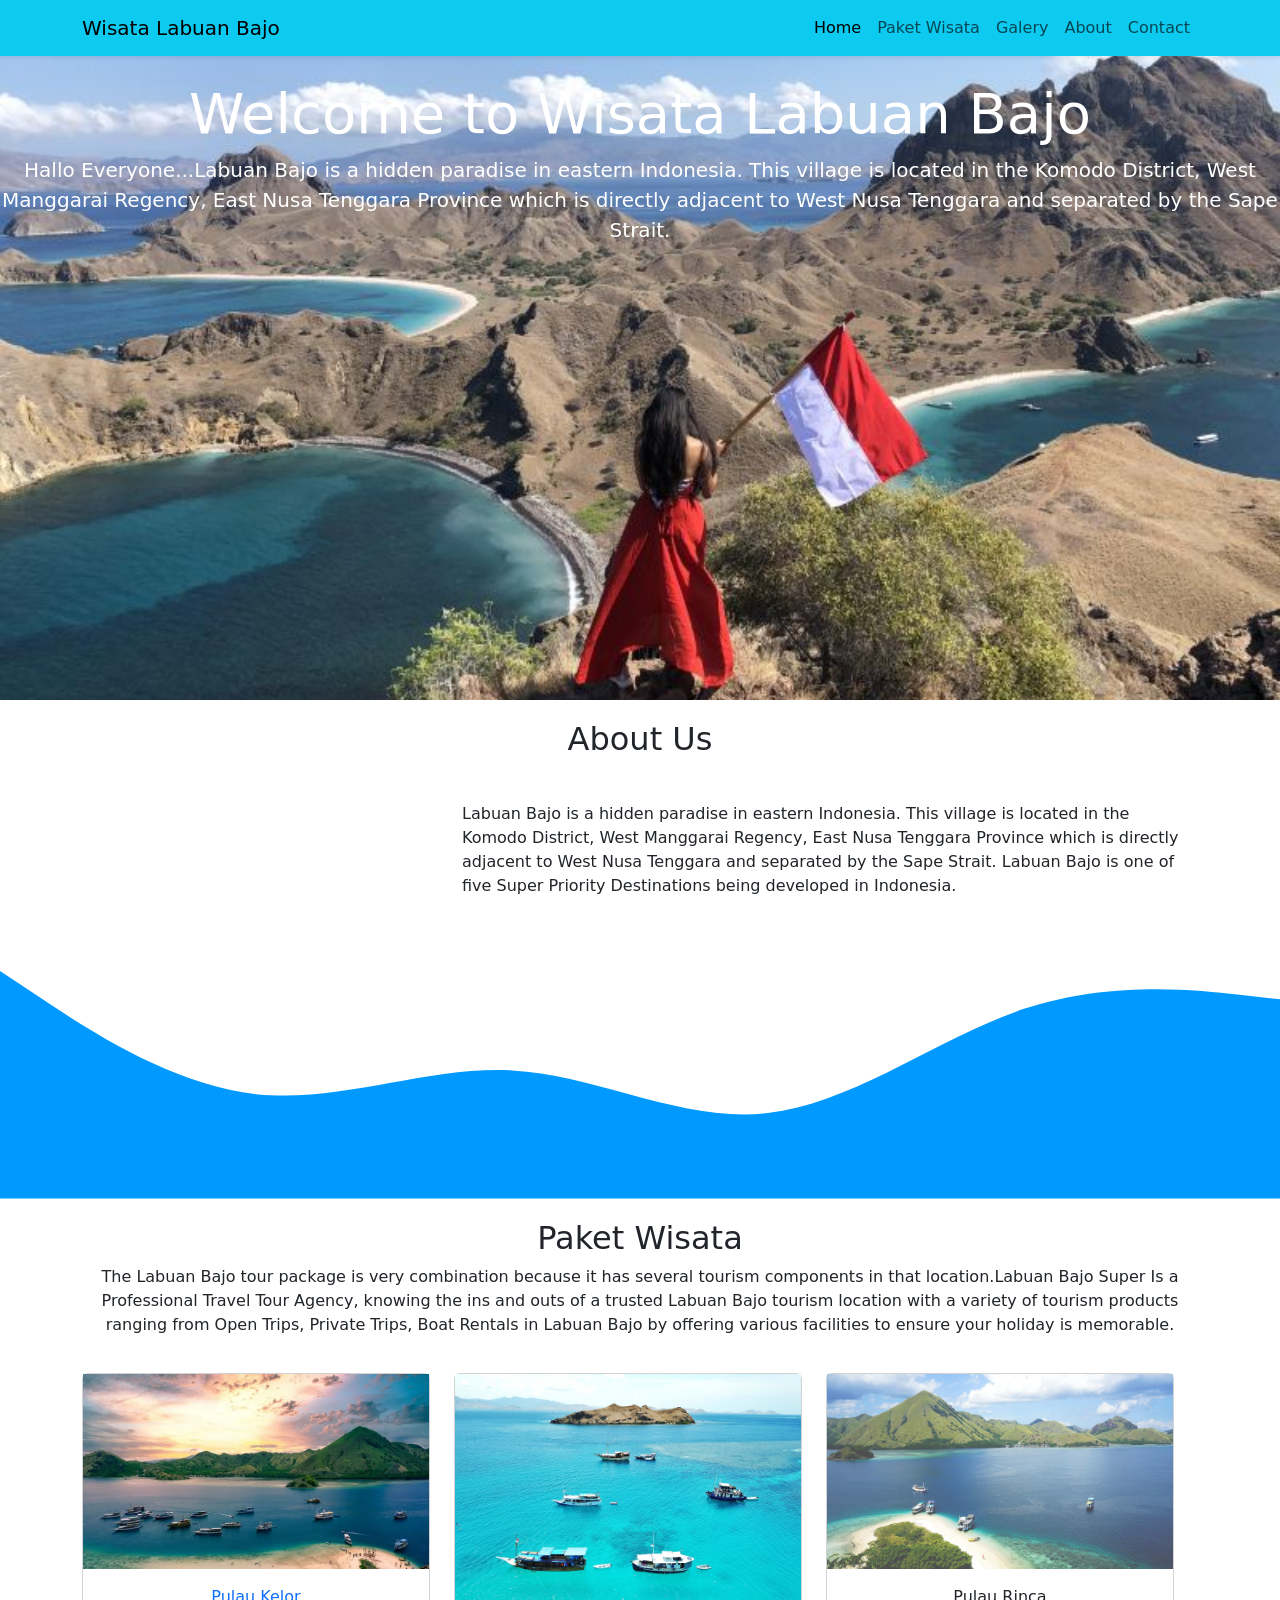
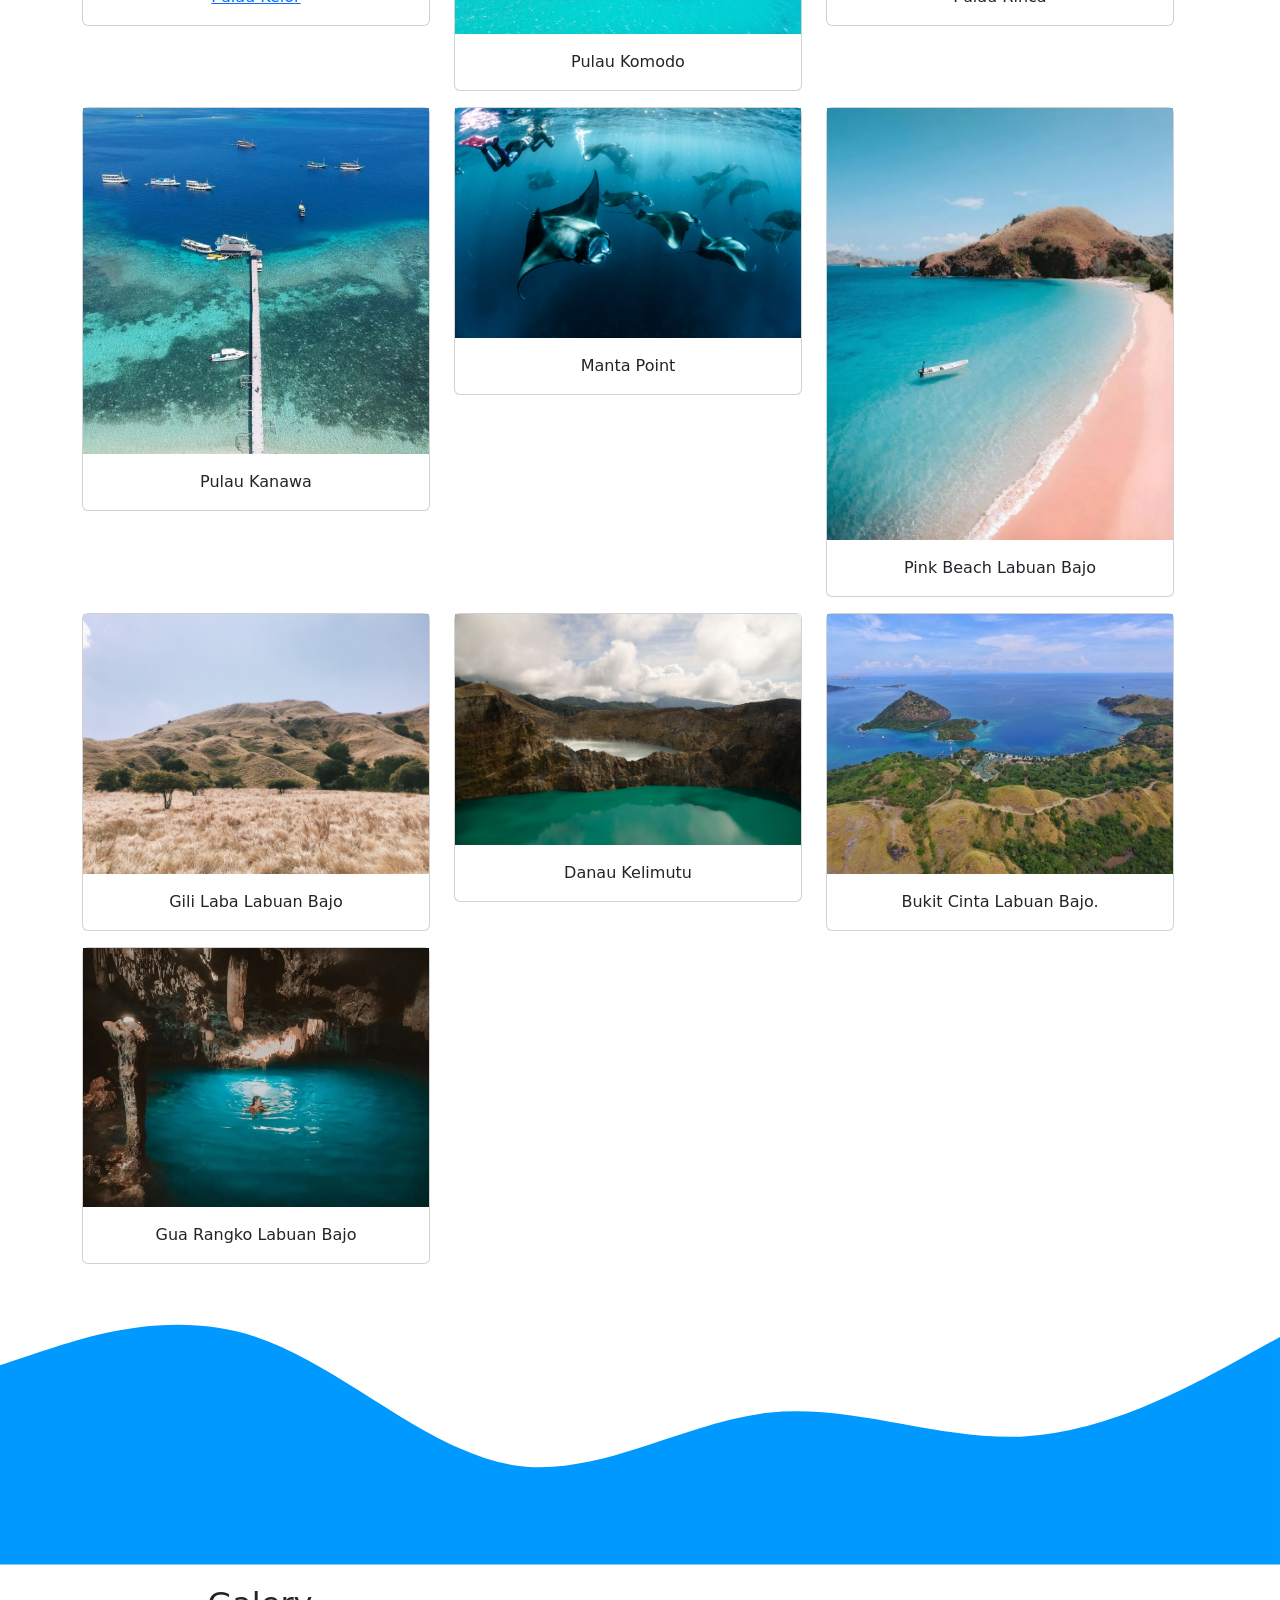
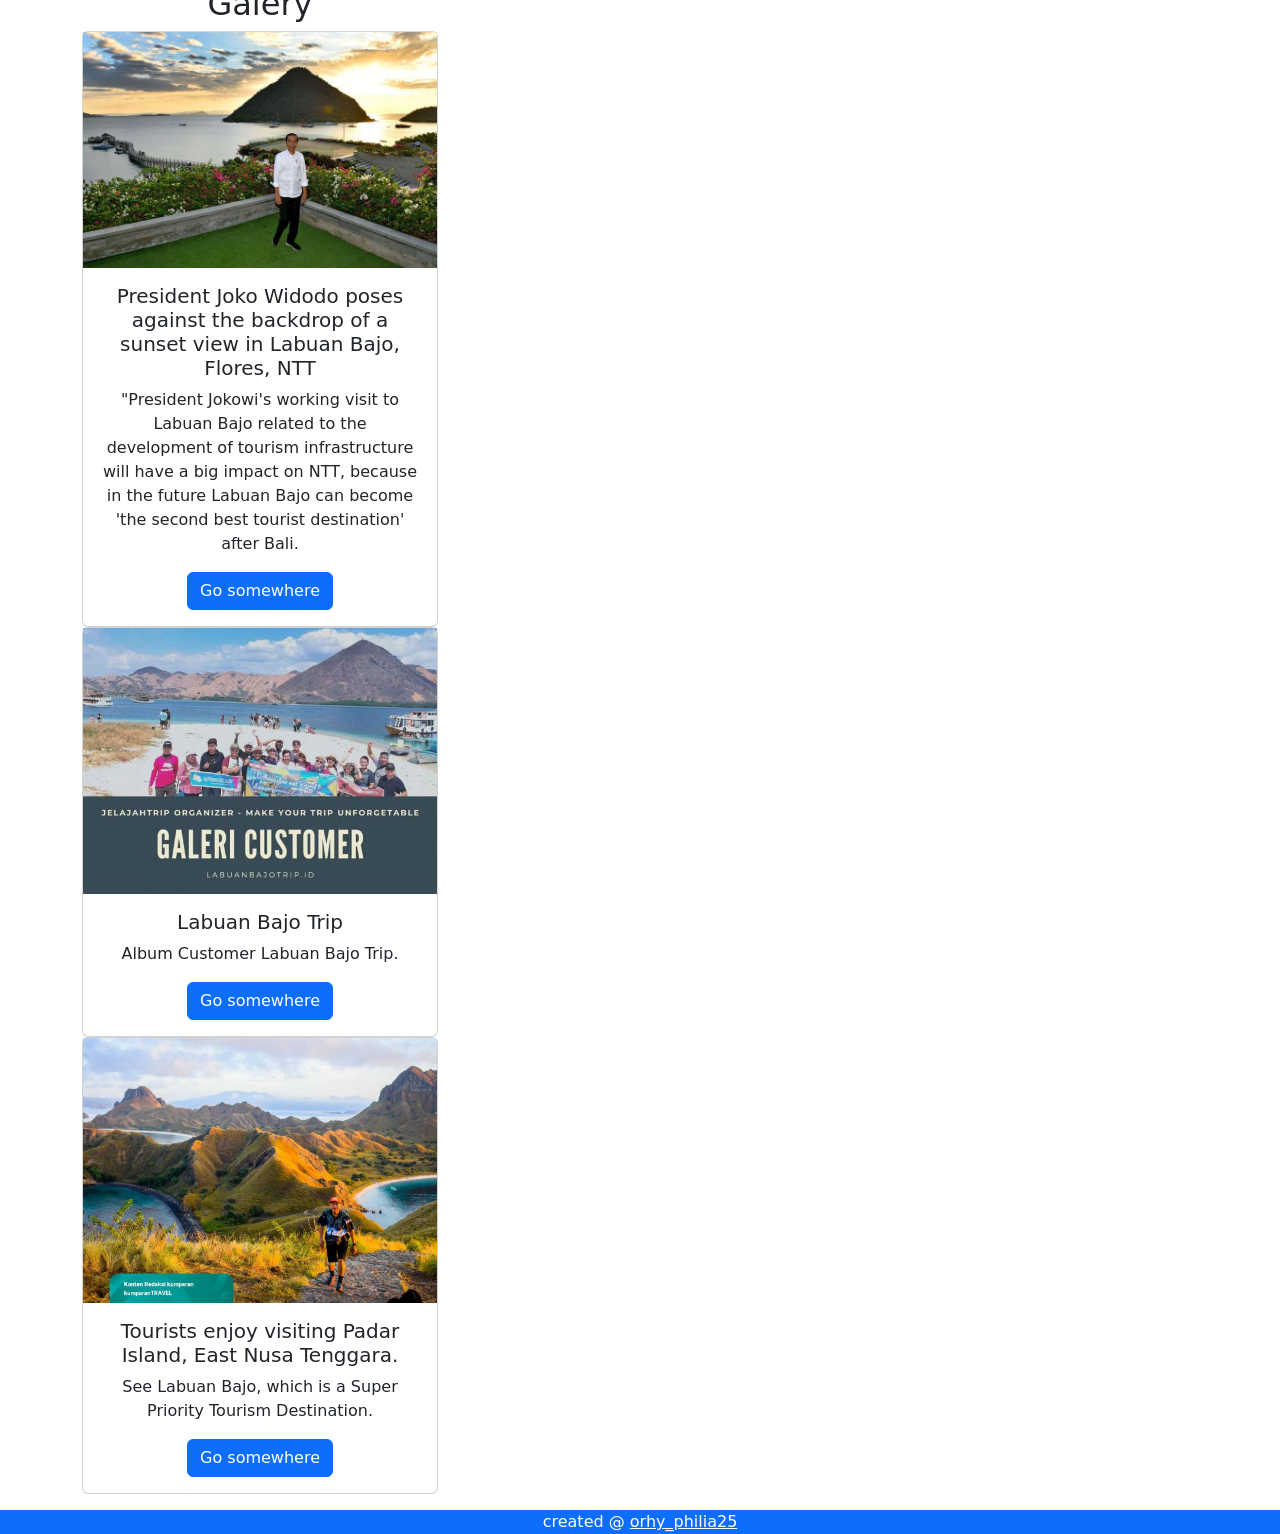
<file: index.html>
<!doctype html>
<html lang="en">
  <head>
    <!-- Required meta tags -->
    <meta charset="utf-8">
    <meta name="viewport" content="width=device-width, initial-scale=1">

    <!-- Bootstrap CSS -->
    <link href="https://cdn.jsdelivr.net/npm/bootstrap@5.0.2/dist/css/bootstrap.min.css" rel="stylesheet" integrity="sha384-EVSTQN3/azprG1Anm3QDgpJLIm9Nao0Yz1ztcQTwFspd3yD65VohhpuuCOmLASjC" crossorigin="anonymous">

<!-- bootstrap icons -->
<link rel="stylesheet" href="https://cdn.jsdelivr.net/npm/bootstrap-icons@1.10.4/font/bootstrap-icons.css">


<!-- my css -->
<link rel="stylesheet" href="style.css">

<!-- end css -->


    <title>Wisata Labuan Bajo</title>
  </head>
  <body id="Home">

    <!-- navbar -->
    <nav class="navbar navbar-expand-lg navbar-light bg-info shadow-sm fixed-top">
        <div class="container">
          <a class="navbar-brand" href="#">Wisata Labuan Bajo</a>
          <button class="navbar-toggler" type="button" data-bs-toggle="collapse" data-bs-target="#navbarNav" aria-controls="navbarNav" aria-expanded="false" aria-label="Toggle navigation">
            <span class="navbar-toggler-icon"></span>
          </button>
          <div class="collapse navbar-collapse" id="navbarNav">
            <ul class="navbar-nav ms-auto">
              <li class="nav-item">
                <a class="nav-link active" aria-current="page" href="#home">Home</a>
              </li>
              <li class="nav-item">
                <a class="nav-link" href="#paket_Wisata">Paket Wisata</a>
              </li>
                <a class="nav-link" href="#galery">Galery</a>
            </li class="nav-item">
                <a class="nav-link" href="#about">About</a>
                <li>
               <li class="nav-item">
                <a class="nav-link" href="#contact">Contact</a>
                </li>
            </ul>
          </div>
        </div>
      </nav>
    <!-- end navbar -->

    <!-- jumbotron -->
    <section class="jumbotron text-center">
        <h1 class="display-4">Welcome to Wisata Labuan Bajo</h1>
        <p class="lead">Hallo Everyone...Labuan Bajo is a hidden paradise in eastern Indonesia. This village is located in the Komodo District, West Manggarai Regency, East Nusa Tenggara Province which is directly adjacent to West Nusa Tenggara and separated by the Sape Strait.</p>
    </section>
    <!-- end jumbotron -->

    <!-- About -->
    <section id="about">
      <div class="container">
        <div class="row text-center mb-3">
          <div class="col">
            <h2> About Us</h2>
          </div>
        </div>
        <div class="row justify-content-center">
          <div class="col-md-4">
            <p></p>
          </div>
          <div class="col-md">
            <p>
              Labuan Bajo is a hidden paradise in eastern Indonesia. This village is located in the Komodo District, West Manggarai Regency, East Nusa Tenggara Province which is directly adjacent to West Nusa Tenggara and separated by the Sape Strait. Labuan Bajo is one of five Super Priority Destinations being developed in Indonesia.
            </p>
          </div>    
      </div>
      </section>
        <svg xmlns="http://www.w3.org/2000/svg" viewBox="0 0 1440 320"><path fill="#0099ff" fill-opacity="1" d="M0,64L48,96C96,128,192,192,288,202.7C384,213,480,171,576,176C672,181,768,235,864,224C960,213,1056,139,1152,106.7C1248,75,1344,85,1392,90.7L1440,96L1440,320L1392,320C1344,320,1248,320,1152,320C1056,320,960,320,864,320C768,320,672,320,576,320C480,320,384,320,288,320C192,320,96,320,48,320L0,320Z"></path></svg>
    <!-- end About-->

    <!-- Paket wisata-->
    <section id="paket_Wisata">
      <div class="container text-center">
        <div class="row">
          <div class="col">
            <h2>Paket Wisata</h2>
            <p>
              The Labuan Bajo tour package is very combination because it has several tourism components in that location.Labuan Bajo Super Is a Professional Travel Tour Agency, knowing the ins and outs of a trusted Labuan Bajo tourism location with a variety of tourism products ranging from Open Trips, Private Trips, Boat Rentals in Labuan Bajo by offering various facilities to ensure your holiday is memorable.
            </p>
          </div>
      <div class="row">
        <div class="col-md-4 mb-3">
          <div class="card">
            <img src="image/foto 3.webp">
            
            <div class="card-body">
              <a href="https://id.wikipedia.org/wiki/Pulau_Kelor" target="_blank">
                <p class="card-text">Pulau Kelor<i></i>
                </p>
              </a>
            </div>
      </div>
        </div>
          <div class="col-md-4 mb-3">
            <div class="card">
             <img src="image/foto 1.jpg">
              <div class="card-body">
                <p class="card-text">Pulau Komodo</p>
              </div>
        </div>
        </div>
         
        <div class="col-md-4 mb-3">
          <div class="card">
             <img src="image/foto 2.jpg">
              <div class="card-body">
                  <p class="card-text">Pulau Rinca</p>
                </div>
          </div>
          </div>

        <div class="col-md-4 mb-3">
         <div class="card">
          <img src="image/foto 4.webp">
            <div class="card-body">
                    <p class="card-text">Pulau Kanawa</p>
                </div>
        </div>
        </div>
                <div class="col-md-4 mb-3">
                  <div class="card">
                    <img src="image/foto 5.jpg">
                    <div class="card-body">
                      <p class="card-text">Manta Point</p>
                    </div>
                  </div>
                  </div>
                  <div class="col-md-4 mb-3">
                    <div class="card">
                      <img src="image/foto 6.webp">
                      <div class="card-body">
                        <p class="card-text">Pink Beach Labuan Bajo</p>
                      </div>
                    </div>
                    </div>
                    <div class="col-md-4 mb-3">
                      <div class="card">
                        <img src="image/foto 7.jpg">
                        <div class="card-body">
                          <p class="card-text">Gili Laba Labuan Bajo</p>
                        </div>
                      </div>
                      </div>
                      <div class="col-md-4 mb-3">
                        <div class="card">
                          <img src="image/foto 8.jpg">
                          <div class="card-body">
                            <p class="card-text">Danau Kelimutu</p>
                          </div>
                        </div>
                        </div>
                        <div class="col-md-4 mb-3">
                          <div class="card">
                            <img src="image/foto 9.webp">
                            <div class="card-body">
                              <p class="card-text">Bukit Cinta Labuan Bajo.</p>
                            </div>
                          </div>
                          </div>
                          <div class="col-md-4 mb-3">
                            <div class="card">
                              <img src="image/foto 10.webp">
                              <div class="card-body">
                                <p class="card-text">Gua Rangko Labuan Bajo</p>
                              </div>
                            </div>
                            </div>
                          </div>
                        </div>
                      </section>
                      <svg xmlns="http://www.w3.org/2000/svg" viewBox="0 0 1440 320"><path fill="#0099ff" fill-opacity="1" d="M0,96L48,80C96,64,192,32,288,64C384,96,480,192,576,208C672,224,768,160,864,149.3C960,139,1056,181,1152,176C1248,171,1344,117,1392,90.7L1440,64L1440,320L1392,320C1344,320,1248,320,1152,320C1056,320,960,320,864,320C768,320,672,320,576,320C480,320,384,320,288,320C192,320,96,320,48,320L0,320Z"></path></svg>
             <!-- end Paket wisata-->

             <!-- Galery -->
    <section id="galeri">
      <div class="container text-center">
        <div class="row">
          <div class="col-md-4 mb-3">
            <h2>Galery</h2>
            <div class="card">
              <img src="image/galery.jpg">
                <div class="card-body">
                  <h5 class="card-title">President Joko Widodo poses against the backdrop of a sunset view in Labuan Bajo, Flores, NTT</h5> 
                  <p class="card-text">"President Jokowi's working visit to Labuan Bajo related to the development of tourism infrastructure will have a big impact on NTT, because in the future Labuan Bajo can become 'the second best tourist destination' after Bali.</p>
                  <a href="https://travel.kompas.com/read/2019/07/12/105800527/labuan-bajo-bisa-jadi-destinasi-wisata-terbaik" class="btn btn-primary">Go somewhere</a>
                </div>
            </div>
            <div class="card">
              <img src="image/galeri 2.jpg">
              <div class="card-body">
                <h5 class="card-title">Labuan Bajo Trip</h5>
                <p class="card-text">Album Customer Labuan Bajo Trip.</p>
                <a href="https://labuanbajotrip.id/galeri/" class="btn btn-primary">Go somewhere</a>
              </div>
            </div>
            <div class="card">
              <img src="image/galeri 3.jpg">
              <div class="card-body">
                <h5 class="card-title">Tourists enjoy visiting Padar Island, East Nusa Tenggara.</h5>
                <p class="card-text">See Labuan Bajo, which is a Super Priority Tourism Destination.</p>
                <a href="https://kumparan.com/kumparantravel/foto-melihat-labuan-bajo-yang-jadi-destinasi-wisata-super-prioritas-1w4fa3e5fkf" class="btn btn-primary">Go somewhere</a>
              </div>
            </div>
          </div>
          </div> 
        </div> 
        <section>
              <!-- end Galery -->
             
              <!-- footer -->
                <footer class="bg-primary text-white text-center">
                     created @ <a href="https://instagram.com/orhy_philia25" class="text-white few-bold">orhy_philia25</a>
                </footer> 
             <!-- end footer -->

    <script src="https://cdn.jsdelivr.net/npm/bootstrap@5.0.2/dist/js/bootstrap.bundle.min.js" integrity="sha384-MrcW6ZMFYlzcLA8Nl+NtUVF0sA7MsXsP1UyJoMp4YLEuNSfAP+JcXn/tWtIaxVXM" crossorigin="anonymous"></script>
  </body>
</html>
</file>
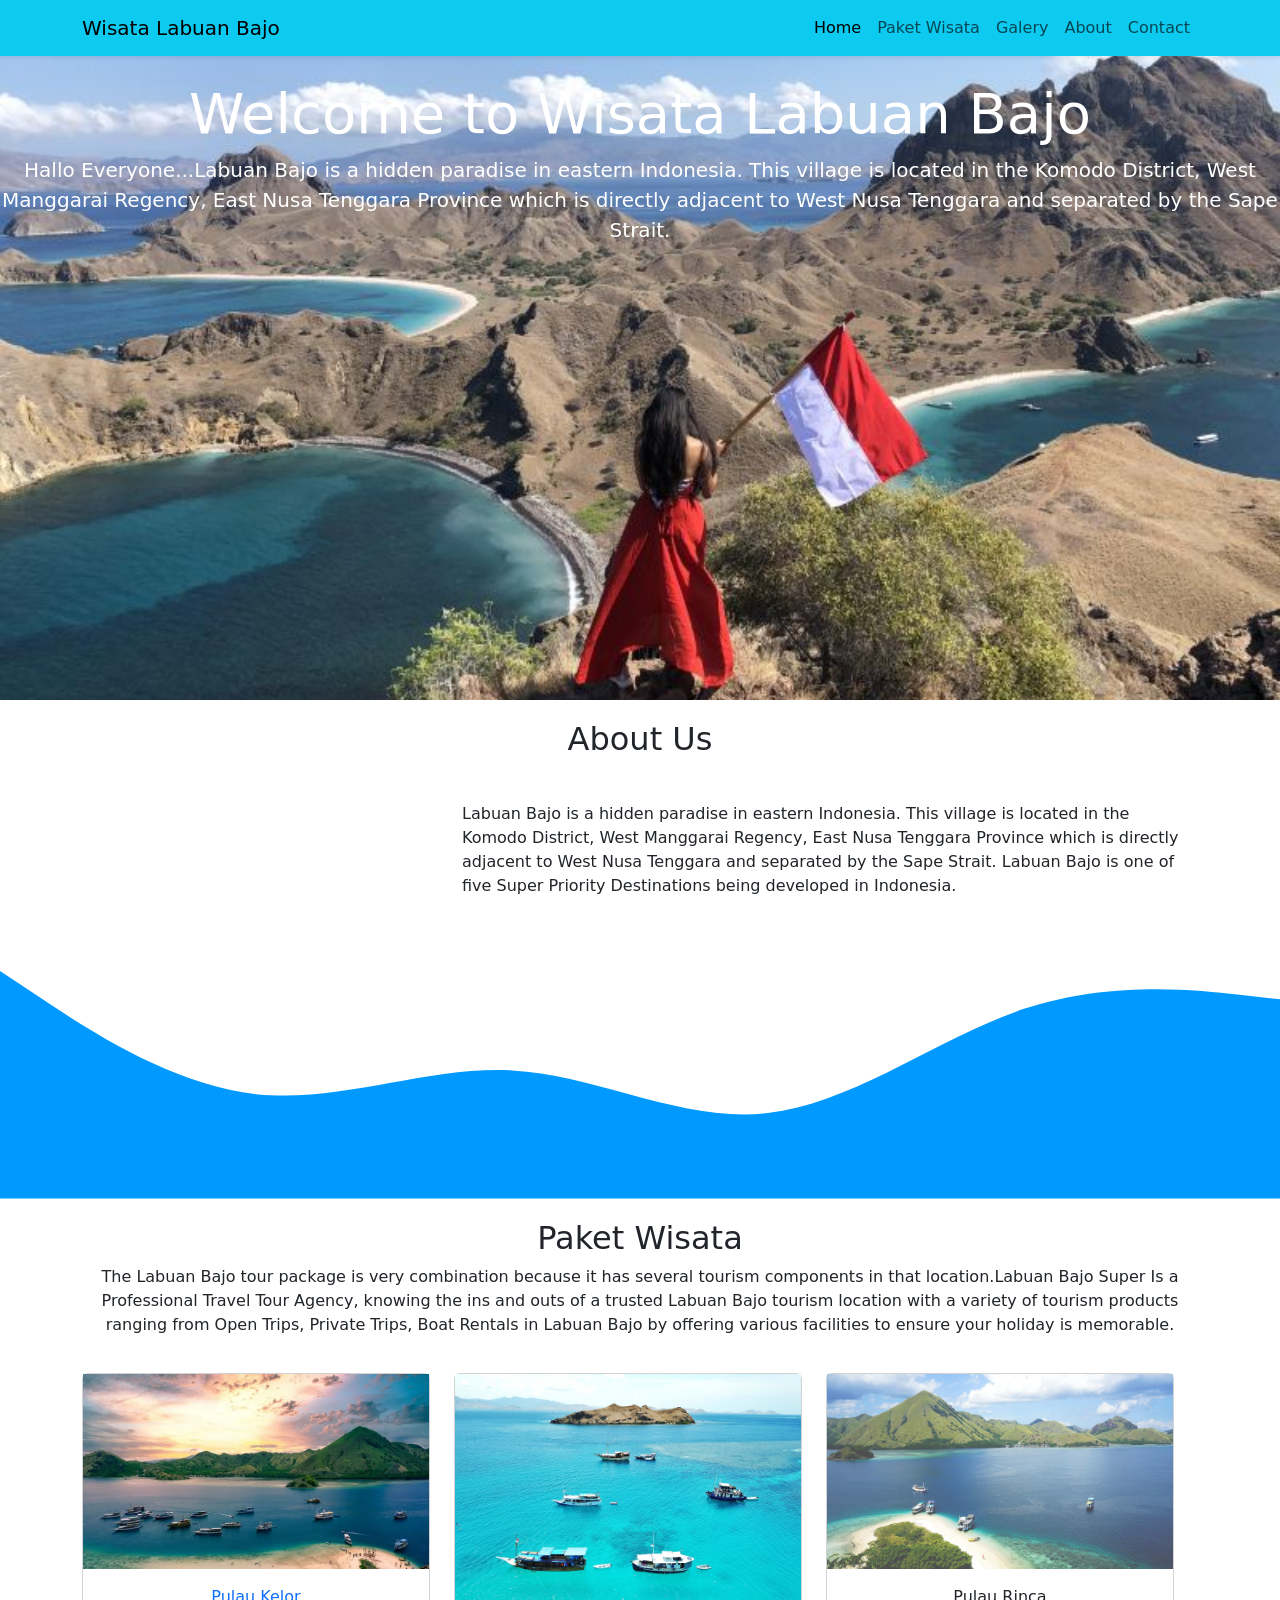
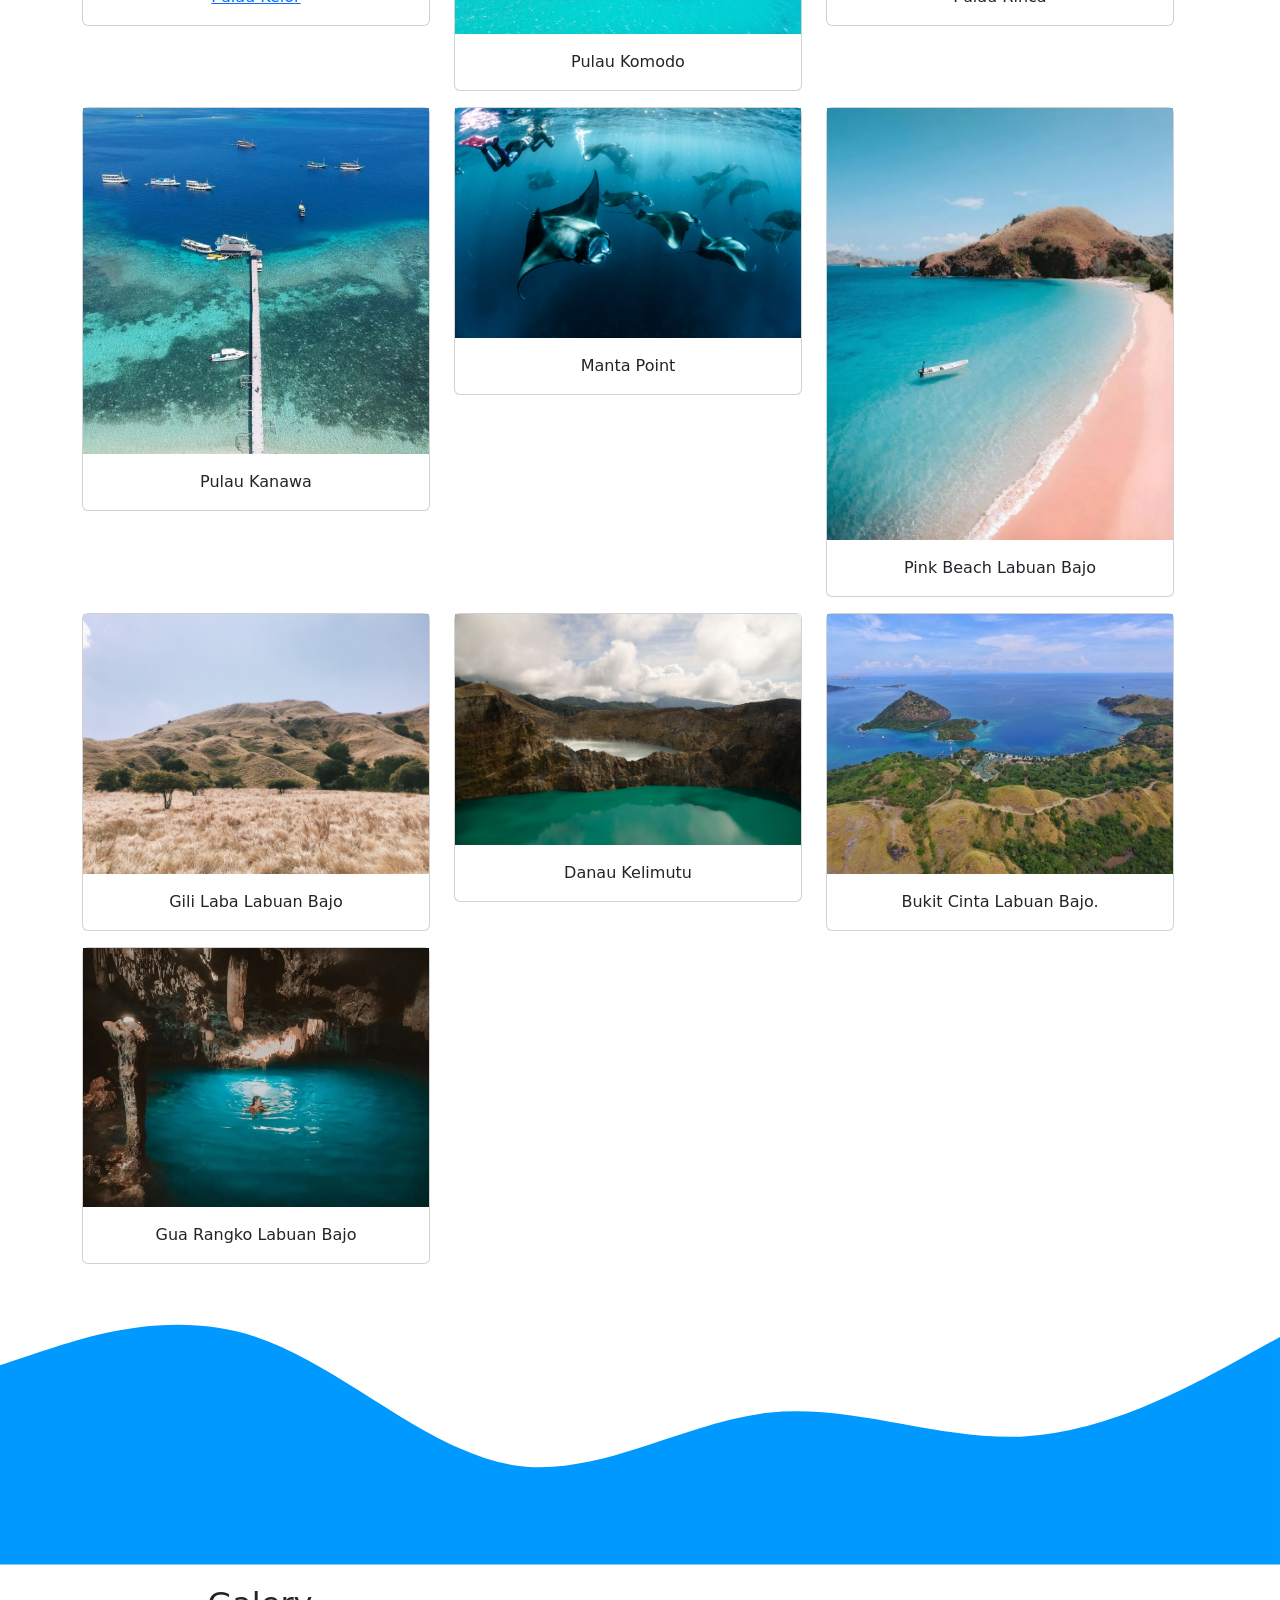
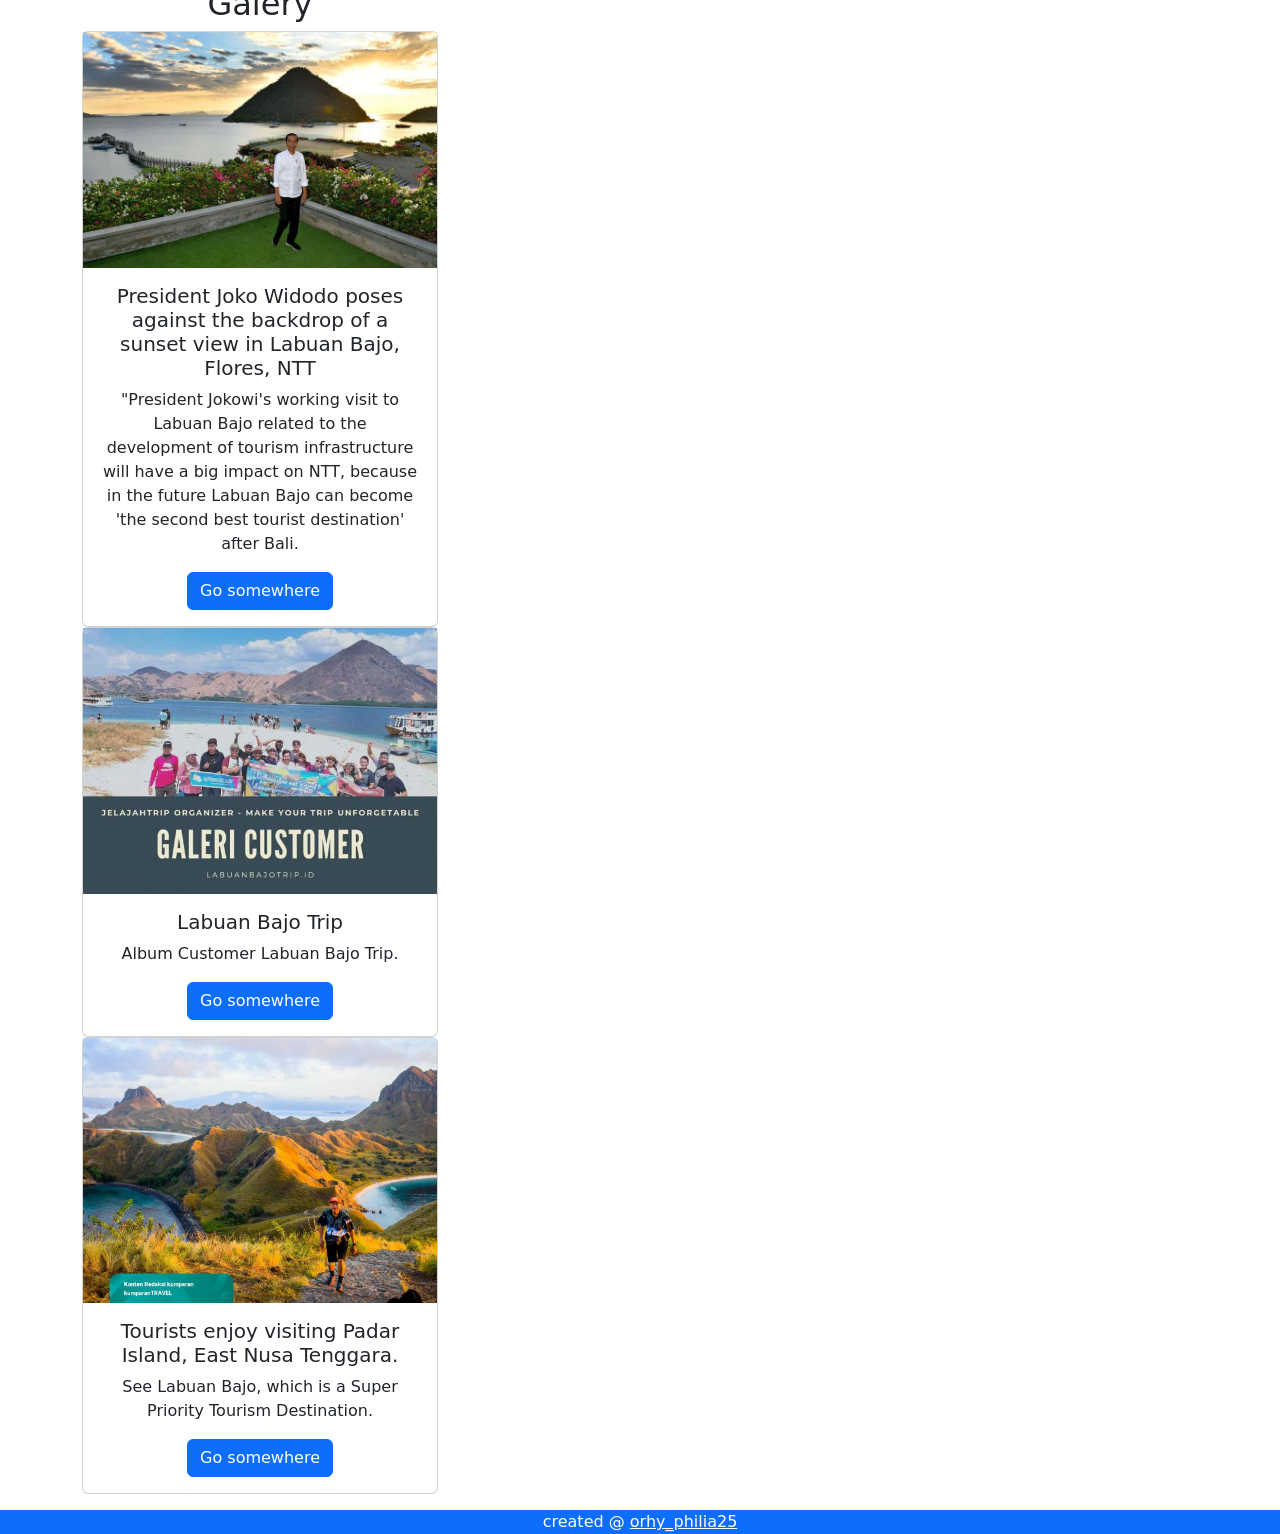
<file: wisata.html>
<!doctype html>
<html lang="en">
  <head>
    <!-- Required meta tags -->
    <meta charset="utf-8">
    <meta name="viewport" content="width=device-width, initial-scale=1">

    <!-- Bootstrap CSS -->
    <link href="https://cdn.jsdelivr.net/npm/bootstrap@5.0.2/dist/css/bootstrap.min.css" rel="stylesheet" integrity="sha384-EVSTQN3/azprG1Anm3QDgpJLIm9Nao0Yz1ztcQTwFspd3yD65VohhpuuCOmLASjC" crossorigin="anonymous">

<!-- bootstrap icons -->
<link rel="stylesheet" href="https://cdn.jsdelivr.net/npm/bootstrap-icons@1.10.4/font/bootstrap-icons.css">


<!-- my css -->
<link rel="stylesheet" href="style.css">

<!-- end css -->


    <title>Wisata Labuan Bajo</title>
  </head>
  <body id="Home">

    <!-- navbar -->
    <nav class="navbar navbar-expand-lg navbar-light bg-info shadow-sm fixed-top">
        <div class="container">
          <a class="navbar-brand" href="#">Wisata Labuan Bajo</a>
          <button class="navbar-toggler" type="button" data-bs-toggle="collapse" data-bs-target="#navbarNav" aria-controls="navbarNav" aria-expanded="false" aria-label="Toggle navigation">
            <span class="navbar-toggler-icon"></span>
          </button>
          <div class="collapse navbar-collapse" id="navbarNav">
            <ul class="navbar-nav ms-auto">
              <li class="nav-item">
                <a class="nav-link active" aria-current="page" href="#home">Home</a>
              </li>
              <li class="nav-item">
                <a class="nav-link" href="#paket_Wisata">Paket Wisata</a>
              </li>
                <a class="nav-link" href="#galery">Galery</a>
            </li class="nav-item">
                <a class="nav-link" href="#about">About</a>
                <li>
               <li class="nav-item">
                <a class="nav-link" href="#contact">Contact</a>
                </li>
            </ul>
          </div>
        </div>
      </nav>
    <!-- end navbar -->

    <!-- jumbotron -->
    <section class="jumbotron text-center">
        <h1 class="display-4">Welcome to Wisata Labuan Bajo</h1>
        <p class="lead">Hallo Everyone...Labuan Bajo is a hidden paradise in eastern Indonesia. This village is located in the Komodo District, West Manggarai Regency, East Nusa Tenggara Province which is directly adjacent to West Nusa Tenggara and separated by the Sape Strait.</p>
    </section>
    <!-- end jumbotron -->

    <!-- About -->
    <section id="about">
      <div class="container">
        <div class="row text-center mb-3">
          <div class="col">
            <h2> About Us</h2>
          </div>
        </div>
        <div class="row justify-content-center">
          <div class="col-md-4">
            <p></p>
          </div>
          <div class="col-md">
            <p>
              Labuan Bajo is a hidden paradise in eastern Indonesia. This village is located in the Komodo District, West Manggarai Regency, East Nusa Tenggara Province which is directly adjacent to West Nusa Tenggara and separated by the Sape Strait. Labuan Bajo is one of five Super Priority Destinations being developed in Indonesia.
            </p>
          </div>    
      </div>
      </section>
        <svg xmlns="http://www.w3.org/2000/svg" viewBox="0 0 1440 320"><path fill="#0099ff" fill-opacity="1" d="M0,64L48,96C96,128,192,192,288,202.7C384,213,480,171,576,176C672,181,768,235,864,224C960,213,1056,139,1152,106.7C1248,75,1344,85,1392,90.7L1440,96L1440,320L1392,320C1344,320,1248,320,1152,320C1056,320,960,320,864,320C768,320,672,320,576,320C480,320,384,320,288,320C192,320,96,320,48,320L0,320Z"></path></svg>
    <!-- end About-->

    <!-- Paket wisata-->
    <section id="paket_Wisata">
      <div class="container text-center">
        <div class="row">
          <div class="col">
            <h2>Paket Wisata</h2>
            <p>
              The Labuan Bajo tour package is very combination because it has several tourism components in that location.Labuan Bajo Super Is a Professional Travel Tour Agency, knowing the ins and outs of a trusted Labuan Bajo tourism location with a variety of tourism products ranging from Open Trips, Private Trips, Boat Rentals in Labuan Bajo by offering various facilities to ensure your holiday is memorable.
            </p>
          </div>
      <div class="row">
        <div class="col-md-4 mb-3">
          <div class="card">
            <img src="image.html/foto 3.webp">
            
            <div class="card-body">
              <a href="https://id.wikipedia.org/wiki/Pulau_Kelor" target="_blank">
                <p class="card-text">Pulau Kelor<i></i>
                </p>
              </a>
            </div>
      </div>
        </div>
          <div class="col-md-4 mb-3">
            <div class="card">
             <img src="image.html/foto 1.jpg">
              <div class="card-body">
                <p class="card-text">Pulau Komodo</p>
              </div>
        </div>
        </div>
         
        <div class="col-md-4 mb-3">
          <div class="card">
             <img src="image.html/foto 2.jpg">
              <div class="card-body">
                  <p class="card-text">Pulau Rinca</p>
                </div>
          </div>
          </div>

        <div class="col-md-4 mb-3">
         <div class="card">
          <img src="image.html/foto 4.webp">
            <div class="card-body">
                    <p class="card-text">Pulau Kanawa</p>
                </div>
        </div>
        </div>
                <div class="col-md-4 mb-3">
                  <div class="card">
                    <img src="image.html/foto 5.jpg">
                    <div class="card-body">
                      <p class="card-text">Manta Point</p>
                    </div>
                  </div>
                  </div>
                  <div class="col-md-4 mb-3">
                    <div class="card">
                      <img src="image.html/foto 6.webp">
                      <div class="card-body">
                        <p class="card-text">Pink Beach Labuan Bajo</p>
                      </div>
                    </div>
                    </div>
                    <div class="col-md-4 mb-3">
                      <div class="card">
                        <img src="image.html/foto 7.jpg">
                        <div class="card-body">
                          <p class="card-text">Gili Laba Labuan Bajo</p>
                        </div>
                      </div>
                      </div>
                      <div class="col-md-4 mb-3">
                        <div class="card">
                          <img src="image.html/foto 8.jpg">
                          <div class="card-body">
                            <p class="card-text">Danau Kelimutu</p>
                          </div>
                        </div>
                        </div>
                        <div class="col-md-4 mb-3">
                          <div class="card">
                            <img src="image.html/foto 9.webp">
                            <div class="card-body">
                              <p class="card-text">Bukit Cinta Labuan Bajo.</p>
                            </div>
                          </div>
                          </div>
                          <div class="col-md-4 mb-3">
                            <div class="card">
                              <img src="image.html/foto 10.webp">
                              <div class="card-body">
                                <p class="card-text">Gua Rangko Labuan Bajo</p>
                              </div>
                            </div>
                            </div>
                          </div>
                        </div>
                      </section>
                      <svg xmlns="http://www.w3.org/2000/svg" viewBox="0 0 1440 320"><path fill="#0099ff" fill-opacity="1" d="M0,96L48,80C96,64,192,32,288,64C384,96,480,192,576,208C672,224,768,160,864,149.3C960,139,1056,181,1152,176C1248,171,1344,117,1392,90.7L1440,64L1440,320L1392,320C1344,320,1248,320,1152,320C1056,320,960,320,864,320C768,320,672,320,576,320C480,320,384,320,288,320C192,320,96,320,48,320L0,320Z"></path></svg>
             <!-- end Paket wisata-->

             <!-- Galery -->
    <section id="galeri">
      <div class="container text-center">
        <div class="row">
          <div class="col-md-4 mb-3">
            <h2>Galery</h2>
            <div class="card">
              <img src="image.html/galery.jpg">
                <div class="card-body">
                  <h5 class="card-title">President Joko Widodo poses against the backdrop of a sunset view in Labuan Bajo, Flores, NTT</h5> 
                  <p class="card-text">"President Jokowi's working visit to Labuan Bajo related to the development of tourism infrastructure will have a big impact on NTT, because in the future Labuan Bajo can become 'the second best tourist destination' after Bali.</p>
                  <a href="https://travel.kompas.com/read/2019/07/12/105800527/labuan-bajo-bisa-jadi-destinasi-wisata-terbaik" class="btn btn-primary">Go somewhere</a>
                </div>
            </div>
            <div class="card">
              <img src="image.html/galeri 2.jpg">
              <div class="card-body">
                <h5 class="card-title">Labuan Bajo Trip</h5>
                <p class="card-text">Album Customer Labuan Bajo Trip.</p>
                <a href="https://labuanbajotrip.id/galeri/" class="btn btn-primary">Go somewhere</a>
              </div>
            </div>
            <div class="card">
              <img src="image.html/galeri 3.jpg">
              <div class="card-body">
                <h5 class="card-title">Tourists enjoy visiting Padar Island, East Nusa Tenggara.</h5>
                <p class="card-text">See Labuan Bajo, which is a Super Priority Tourism Destination.</p>
                <a href="https://kumparan.com/kumparantravel/foto-melihat-labuan-bajo-yang-jadi-destinasi-wisata-super-prioritas-1w4fa3e5fkf" class="btn btn-primary">Go somewhere</a>
              </div>
            </div>
          </div>
          </div> 
        </div> 
        <section>
              <!-- end Galery -->
             
              <!-- footer -->
                <footer class="bg-primary text-white text-center">
                     created @ <a href="https://instagram.com/orhy_philia25" class="text-white few-bold">orhy_philia25</a>
                </footer> 
             <!-- end footer -->

    <script src="https://cdn.jsdelivr.net/npm/bootstrap@5.0.2/dist/js/bootstrap.bundle.min.js" integrity="sha384-MrcW6ZMFYlzcLA8Nl+NtUVF0sA7MsXsP1UyJoMp4YLEuNSfAP+JcXn/tWtIaxVXM" crossorigin="anonymous"></script>
  </body>
</html>
</file>
<file: style.css>
.jumbotron{
    background-image:url('image.html/labuanbajo.jpg');
    color:white;
    background-size: cover;
    background-position:0 -50px;
    height: 700px;
    padding-top: 5rem;
    text-shadow: 100px;

}
body{
    min-height: 200px;
}
.row {
    padding-top: 20px;
} 
.col {
    left:right;
}

.section{
    margin-left: 5px;
}
</file>
